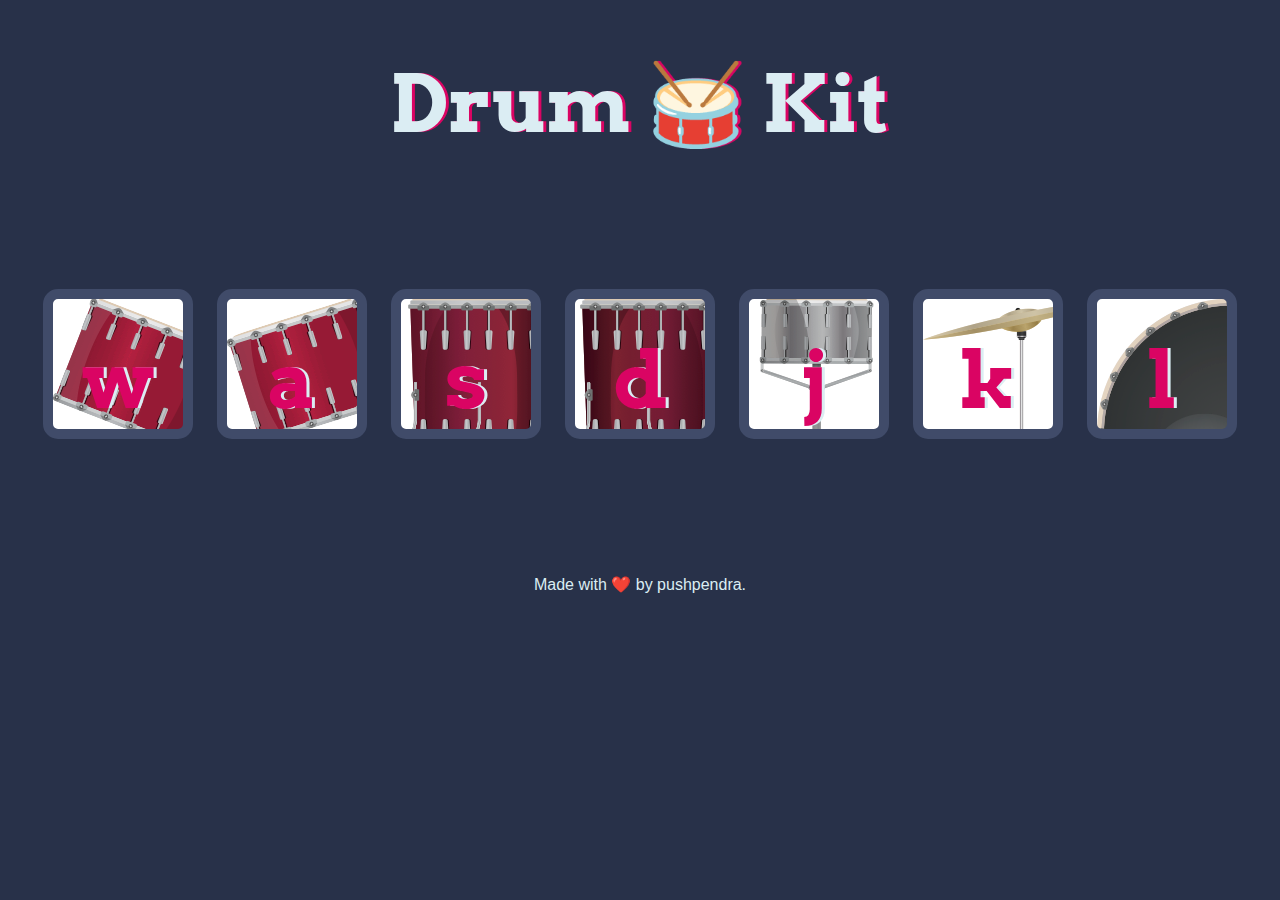
<file: drumkit/index.html>
<!DOCTYPE html>
<html lang="en" dir="ltr">

<head>
  <meta charset="utf-8">
  <title>Drum Kit</title>
  <link rel="stylesheet" href="styles.css">
  <link href="https://fonts.googleapis.com/css?family=Arvo" rel="stylesheet">
</head>

<body>

  <h1 id="title">Drum 🥁 Kit</h1>
  <div class="set">
    <button class="w drum">w</button>
    <button class="a drum">a</button>
    <button class="s drum">s</button>
    <button class="d drum">d</button>
    <button class="j drum">j</button>
    <button class="k drum">k</button>
    <button class="l drum">l</button>
  </div>


  <footer>
    Made with ❤️ by pushpendra.
  </footer>
  <script type="text/javascript" src="index.js"></script>
</body>

</html>
</file>
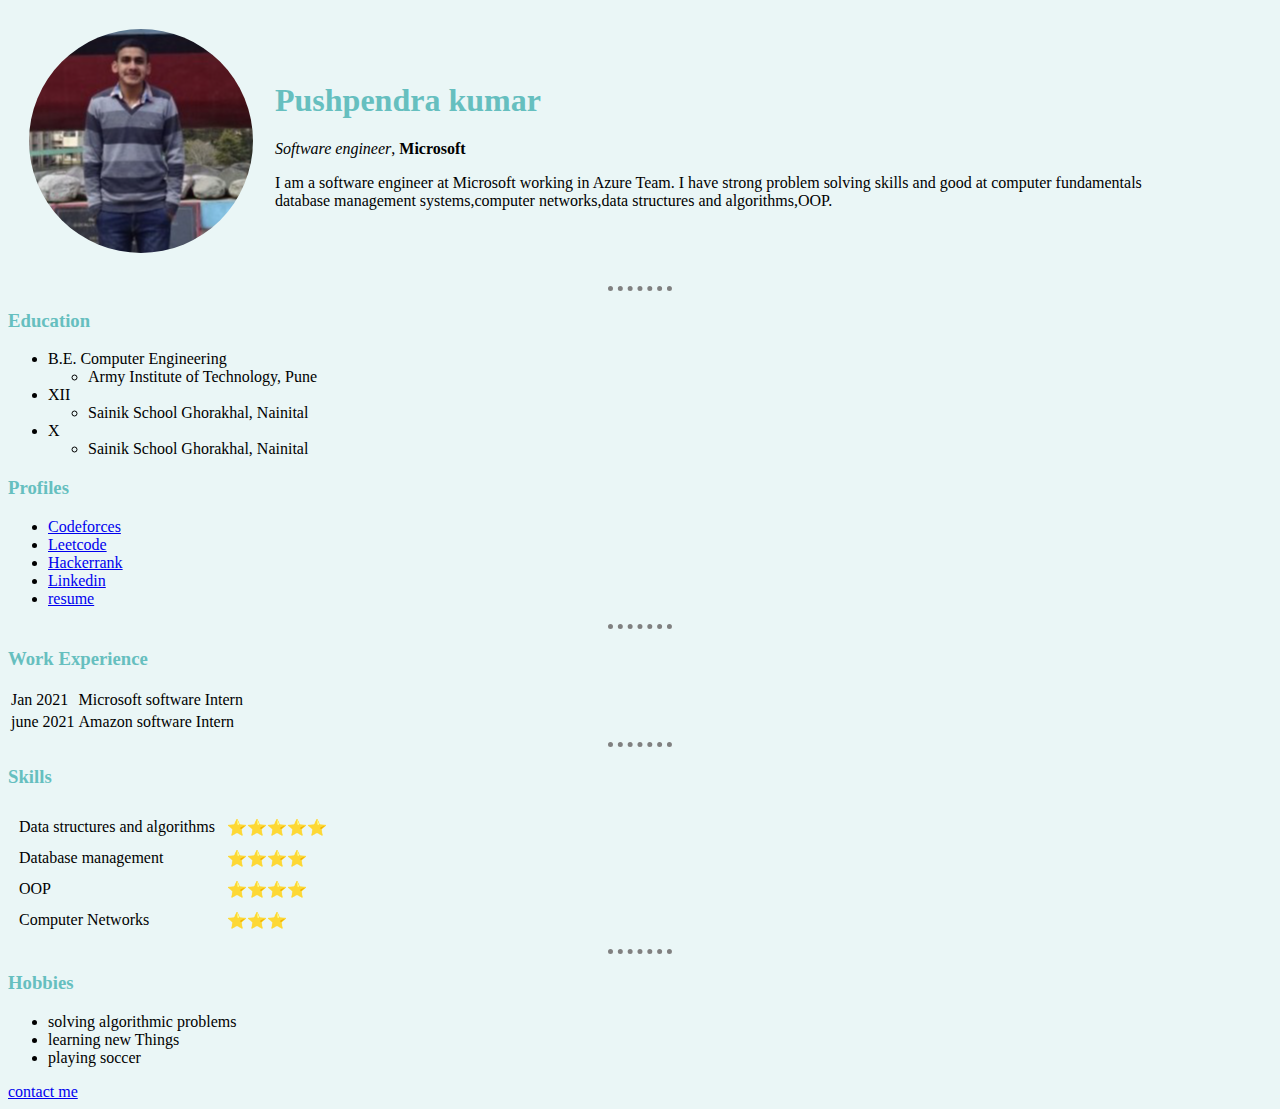
<file: HTML - Personal Site/index.html>
<!DOCTYPE html>
<html lang="en" dir="ltr">

<head>
  <meta charset="utf-8">
  <title>Pushpendra kumar</title>
</head>
<link rel="stylesheet" href="css/styles.css">
<body>
  <table cellspacing=20>
    <tr>
      <td>
        <img src="images/profile.png" alt="my profile picture">
      </td>
      <td>
        <h1>Pushpendra kumar</h1>
        <p><em>Software engineer</em>, <strong>Microsoft</strong></p>
        <p>
          I am a software engineer at Microsoft working in Azure Team.
          I have strong problem solving skills and good at computer fundamentals
          <br>
          database management systems,computer networks,data structures and algorithms,OOP.
      </td>
    </tr>
  </table>


    <hr>
  <h3>Education</h3>
  <ul>
    <li>B.E. Computer Engineering</li>
    <ul>
      <li>Army Institute of Technology, Pune</li>
    </ul>
    <li>XII</li>
    <ul>
      <li>Sainik School Ghorakhal, Nainital</li>
    </ul>
    <li>X</li>
    <ul>
      <li>Sainik School Ghorakhal, Nainital</li>
    </ul>
  </ul>



  <h3>Profiles</h3>
  <ul>
    <li>
      <a href="https://codeforces.com/profile/pkc3766">Codeforces</a>
    </li>
    <li>
      <a href="https://leetcode.com/pkc3766/">Leetcode</a>
    </li>
    <li>
      <a href="https://www.hackerrank.com/pkc3766">Hackerrank</a>
    </li>
    <li>
      <a href="https://www.linkedin.com/in/pushpendra-kumar-2a7341173/">Linkedin</a>
    </li>
    <li>
      <a href="https://drive.google.com/file/d/1kZ4zccoYtuUe_KyiSZJXszGjQIDHCOLR/view?usp=sharing">resume</a>
    </li>

  </ul>
  <hr>
  <h3>Work Experience</h3>
  <table>
    <tr>
      <td>Jan 2021</td>
      <td>Microsoft software Intern</td>
    </tr>
    <tr>
      <td>june 2021</td>
      <td>Amazon software Intern</td>
    </tr>
  </table>
  <hr>
  <h3>Skills</h3>
    <table cellspacing =10>
      <tr>
        <td>Data structures and algorithms </td>
        <td>⭐️⭐️⭐️⭐️⭐️</td>
      </tr>
      <tr>
        <td>Database management</td>
        <td>⭐️⭐️⭐️⭐️</td>
      </tr>
      <tr>
        <td>OOP</td>
        <td>⭐️⭐️⭐️⭐️</td>
      </tr>
      <tr>
        <td>Computer Networks</td>
        <td>⭐️⭐️⭐️</td>
      </tr>
    </table>
  <hr>
    <h3>Hobbies</h3>
    <ul>
      <li>solving algorithmic problems</li>
      <li>learning new Things</li>
      <li>playing soccer</li>
    </ul>

    <a href="contact.html">contact me</a>
</body>

</html>
</file>
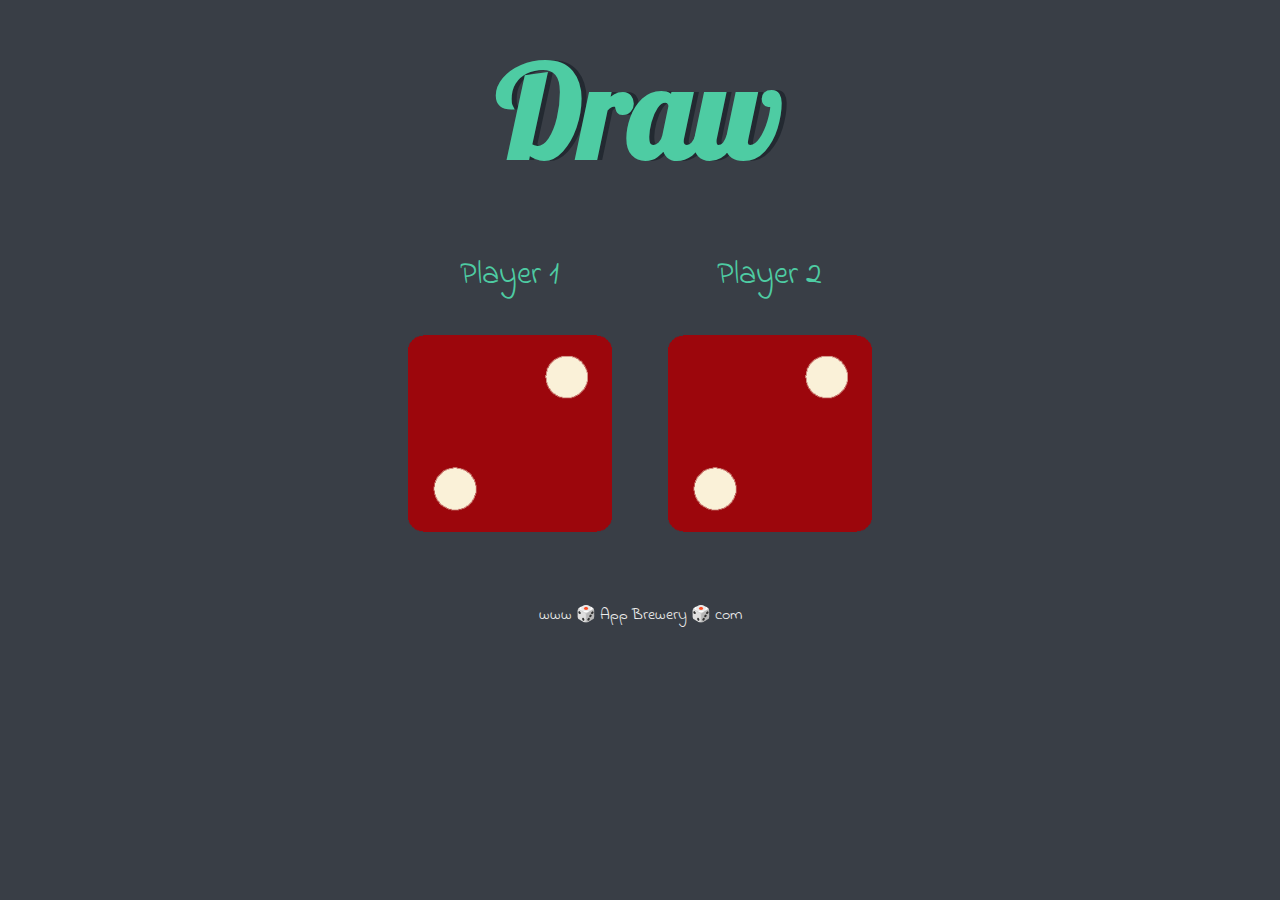
<file: diceChallenge/dicee.html>
<!DOCTYPE html>
<html lang="en" dir="ltr">
  <head>
    <meta charset="utf-8">
    <title>Dicee</title>
    <link rel="stylesheet" href="styles.css">
    <link href="https://fonts.googleapis.com/css?family=Indie+Flower|Lobster" rel="stylesheet">
  </head>
  <body>
    <div class="container">
      <h1>Refresh Me</h1>
      <div class="dice">
        <p>Player 1</p>
        <img class="img1" src="images/dice1.png">
      </div>

      <div class="dice">
        <p>Player 2</p>
        <img class="img2" src="images/dice3.png">
      </div>

    </div>

<script type="text/javascript" src="index.js" ></script>
  </body>

  <footer>
    www 🎲 App Brewery 🎲 com
  </footer>
</html>
</file>
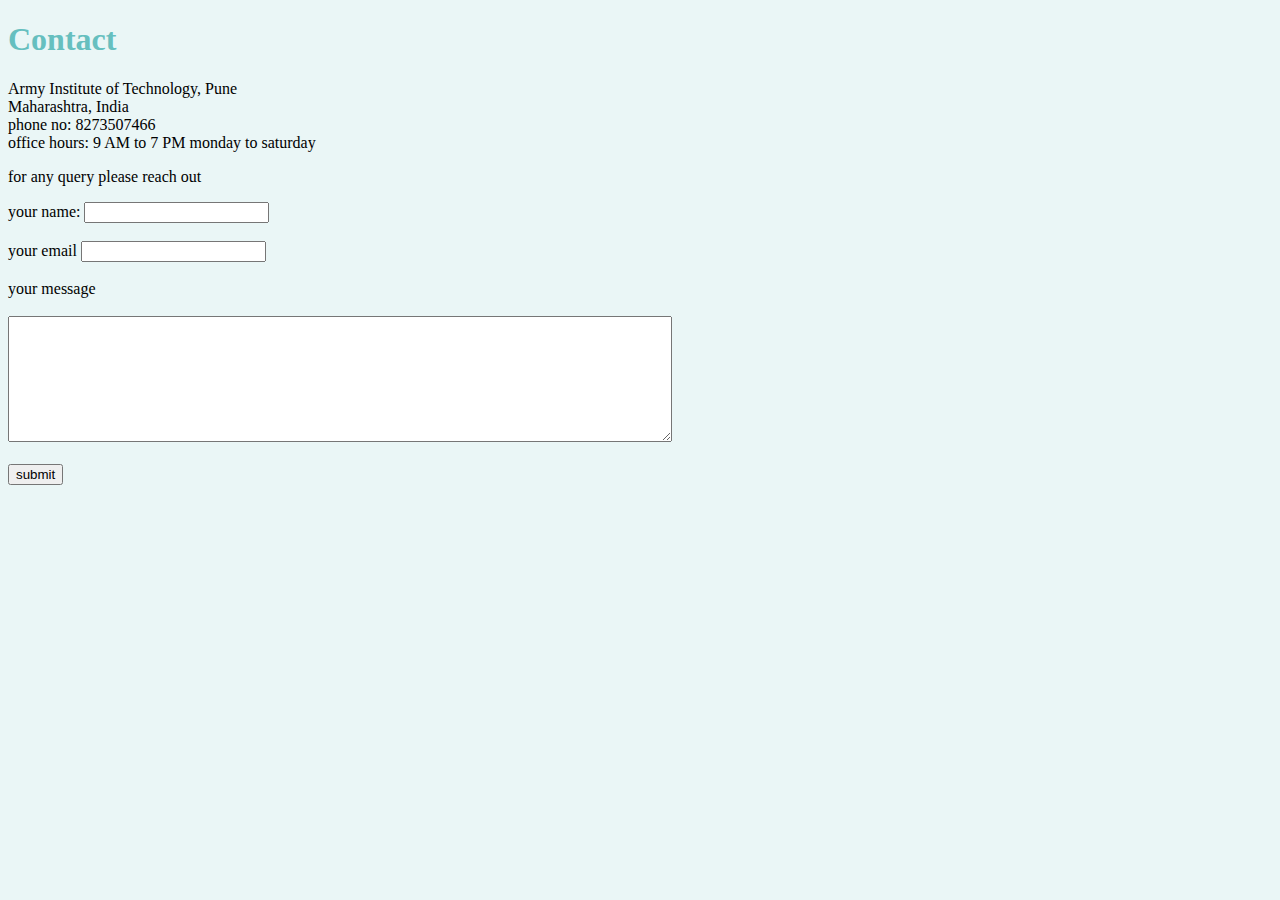
<file: HTML - Personal Site/contact.html>
<!DOCTYPE html>
<html lang="en" dir="ltr">
  <head>
    <meta charset="utf-8">
    <title>Contact details</title>
  </head>
  <link rel="stylesheet" href="css/styles.css">
  <body>
    <h1>Contact</h1>
    <p>
      Army Institute of Technology, Pune
      <br>
      Maharashtra, India
      <br>
      phone no: 8273507466
      <br>
      office hours: 9 AM to 7 PM monday to saturday
    </p>
    <p>for any query please reach out</p>
    <form class="" action="mailto:pkc3766@gmail.com" method="post" enctype="text/plain">
      <label for="">your name:
         <input type="text" name="yourname" value="">
      </label><br><br>

      <label for="">your email
          <input type="email" name="youremail" value="">
      </label><br><br>
      <label for="">your message
      </label><br><br>
      <textarea name="yourmessage" rows="8" cols="80"></textarea><br><br>
      <input type="submit" name="" value="submit">
    </form>
  </body>
</html>
</file>
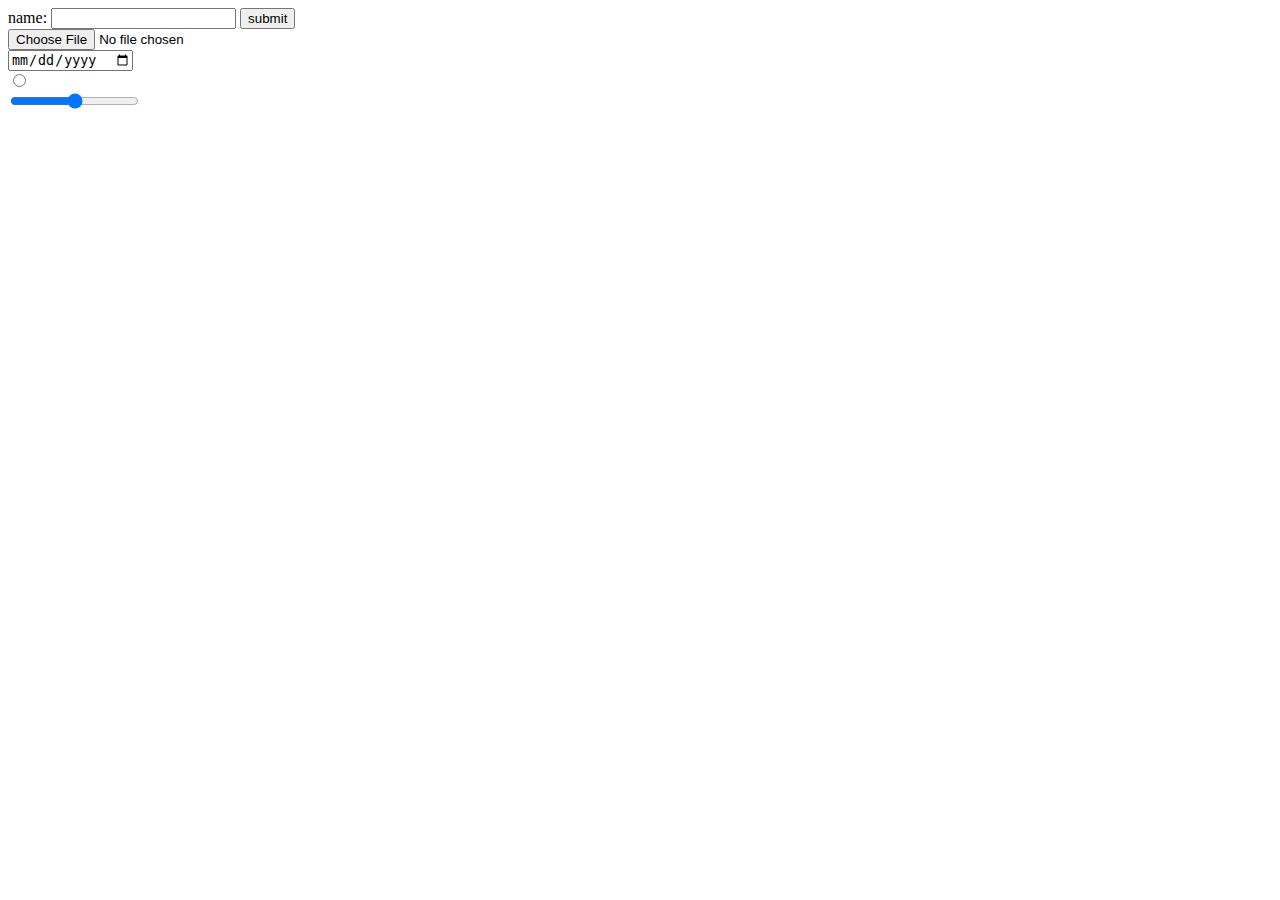
<file: HTML - Personal Site/inputs.html>
<!DOCTYPE html>
<html lang="en" dir="ltr">
  <head>
    <meta charset="utf-8">
    <title>inputs</title>
  </head>
  <body>
    <form class="" action="index.html" method="post">
      <label for="">name:
        <input type="text" name="name" value="">
      </label>
      <input type="submit" name="" value="submit">
      <br>
      <input type="file" name="" value="">
      <br>
      <input type="date" name="" value="">
      <br>
      <input type="radio" name="" value="">
      <br>
      <input type="range" name="" value="">
    </form>
  </body>
</html>
</file>
<file: drumkit/styles.css>
body {
  text-align: center;
  background-color: #283149;
}

h1 {
  font-size: 5rem;
  color: #DBEDF3;
  font-family: "Arvo", cursive;
  text-shadow: 3px 0 #DA0463;

}

footer {
  color: #DBEDF3;
  font-family: sans-serif;
}

.w {
  background-image: url("images/tom1.png");
}

.a {
  background-image: url("images/tom2.png");
}

.s {
  background-image: url("images/tom3.png");
}

.d {
  background-image: url("images/tom4.png");
}

.j {
  background-image: url("images/snare.png");
}

.k {
background-image: url("images/crash.png");
}

.l {
background-image: url("images/kick.png");
}

.set {
  margin: 10% auto;
}

.game-over {
  background-color: red;
  opacity: 0.8;
}

.pressed {
  box-shadow: 0 3px 4px 0 #DBEDF3;
  opacity: 0.5;
}

.red {
  color: red;
}

.drum {
  outline: none;
  border: 10px solid #404B69;
  font-size: 5rem;
  font-family: 'Arvo', cursive;
  line-height: 2;
  font-weight: 900;
  color: #DA0463;
  text-shadow: 3px 0 #DBEDF3;
  border-radius: 15px;
  display: inline-block;
  width: 150px;
  height: 150px;
  text-align: center;
  margin: 10px;
  background-color: white;
}
</file>
<file: HTML - Personal Site/css/styles.css>
body {
  background-color:#EAF6F6;
}
hr{
  border-style: none;
  width: 5%;
  border-top-style: dotted;
  border-width: 5px;
  border-color: grey;
}
h3{
  color: #66BFBF;
}
h1{
  color: #66BFBF;
}
</file>
<file: diceChallenge/styles.css>
.container {
  width: 70%;
  margin: auto;
  text-align: center;
}

.dice {
  text-align: center;
  display: inline-block;

}

body {
  background-color: #393E46;
}

h1 {
  margin: 30px;
  font-family: 'Lobster', cursive;
  text-shadow: 5px 0 #232931;
  font-size: 8rem;
  color: #4ECCA3;
}
.click{
  display: grid;
  position: absolute;
  margin-left: 200px;
}
p {
  font-size: 2rem;
  color: #4ECCA3;
  font-family: 'Indie Flower', cursive;
}

img {
  width: 80%;
}

footer {
  margin-top: 5%;
  color: #EEEEEE;
  text-align: center;
  font-family: 'Indie Flower', cursive;

}
</file>
